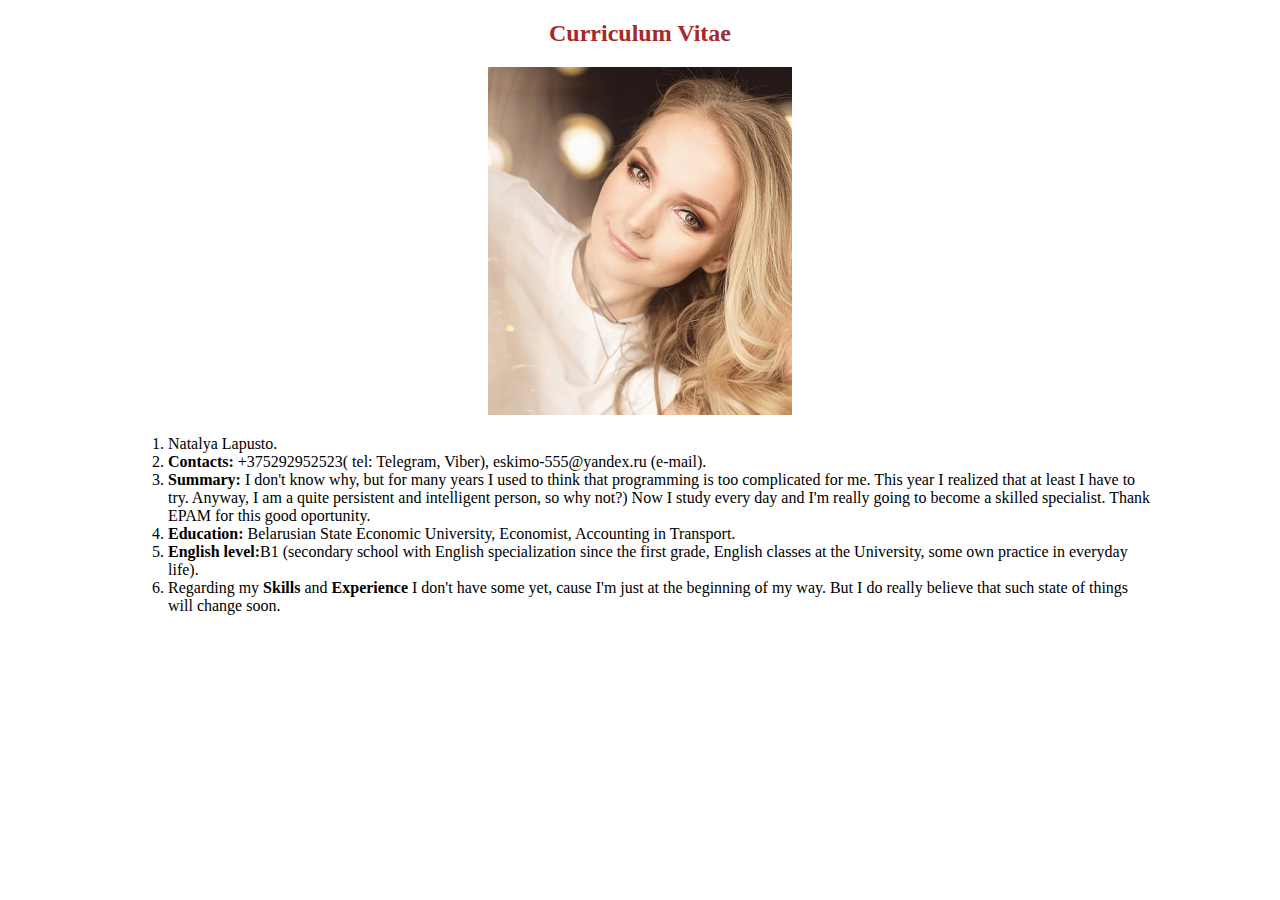
<file: index.html>
<!DOCTYPE html>
<html lang="en">
<head>
	<link rel="stylesheet" href="./cv.css"> 
	<meta charset="UTF-8">
	<title>curriculum-vitae</title>
</head>
<body>
<div class="container";>
	<header>
		<h2 id="curriculum-vitae"><strong>Curriculum Vitae</strong></h2>
	</header>
	<main>
		<section name="photo" class="photoContainer">
			<img src="./assets/ne4rNGmx9NY.jpg" alt="Photo1">
		</section>
		<section name="list">
			<ol>
			<li>Natalya Lapusto.</li>
			<li><strong>Contacts:</strong> +375292952523( tel: Telegram, Viber), eskimo-555@yandex.ru (e-mail).</li>
			<li><strong>Summary:</strong>
				I don't know why, but for many years I used to think that programming is too complicated for me. This year I realized that at least I have to try. 
				Anyway, I am a quite persistent and intelligent person, so why not?) Now I study every day and I'm really going to become a skilled specialist. 
				Thank EPAM for this good oportunity.</li>
			<li><strong>Education:</strong> Belarusian State Economic University, Economist, Accounting in Transport.</li>		
			<li><strong>English level:</strong>B1 (secondary school with English specialization since the first grade, English classes at the University, some own practice in everyday life). </li>
			<li>Regarding my <strong>Skills</strong> and <strong>Experience</strong>  I don't have some yet, cause I'm just at the beginning of my way. But I do really believe that such state of things will change soon.</li>
		</ol>
		</section>

		
	</main>
	</div>
</body>
</html>
</file>
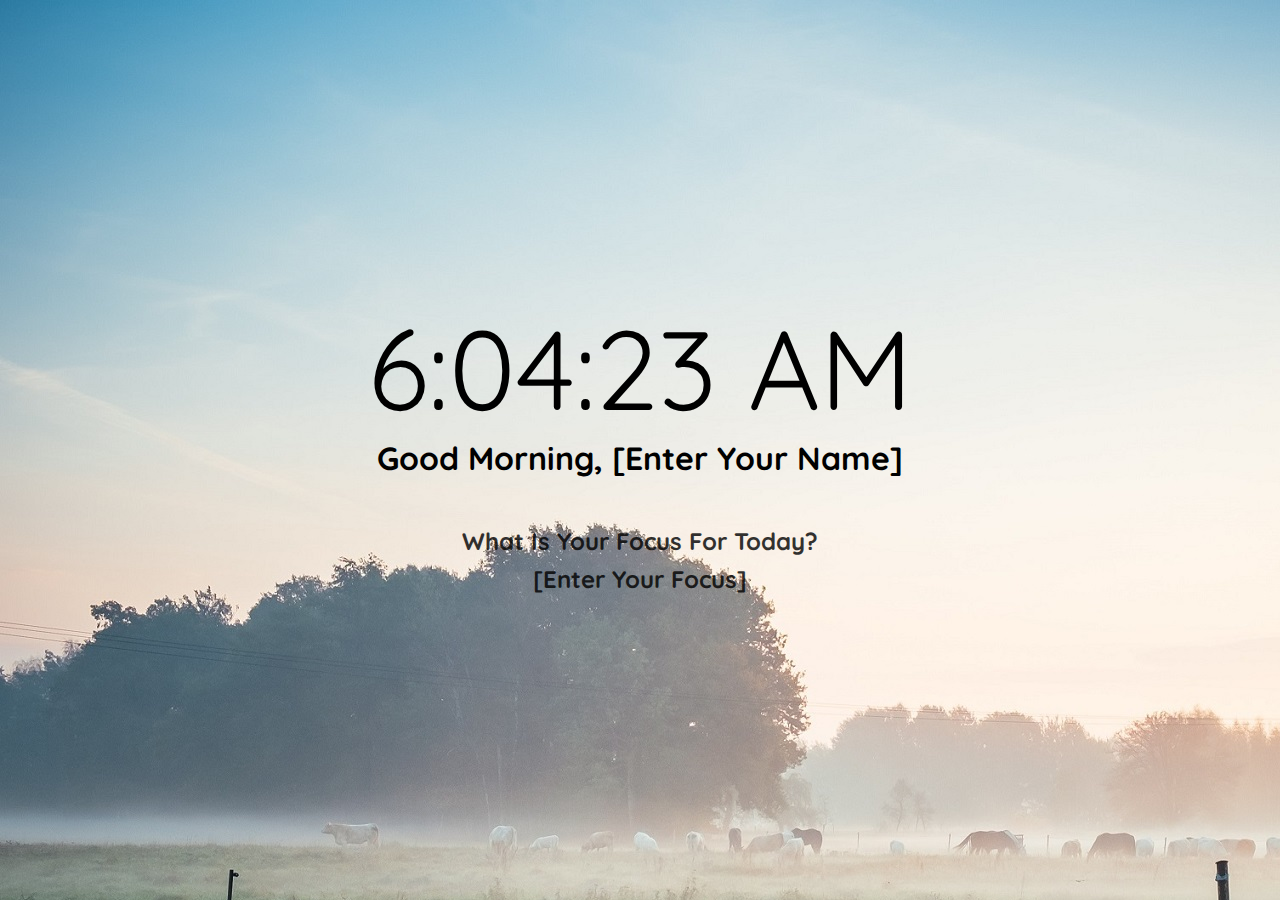
<file: Dynamic Landing Page/index.html>
<!DOCTYPE html>
<html lang="en">
<head>
    <meta charset="UTF-8">
    <meta name="viewport" content="width=device-width, initial-scale=1.0">
    <link rel="preconnect" href="https://fonts.gstatic.com">
    <link href="https://fonts.googleapis.com/css2?family=Quicksand:wght@600&display=swap" rel="stylesheet">
    <link rel="stylesheet" href="style.css">
    <title>Document</title>
</head>
<body>
    <div>
        <time id="time"></time>
    </div>
    <h1>
        <span id="greeting"></span>
        <span id="yourName" contenteditable="true"></span>
    </h1>
    <h2>What Is Your Focus For Today?</h2>
    <h2 id="focus" contenteditable="true"></h2>
    <script src="main.js"></script>
</body>
</html>
</file>
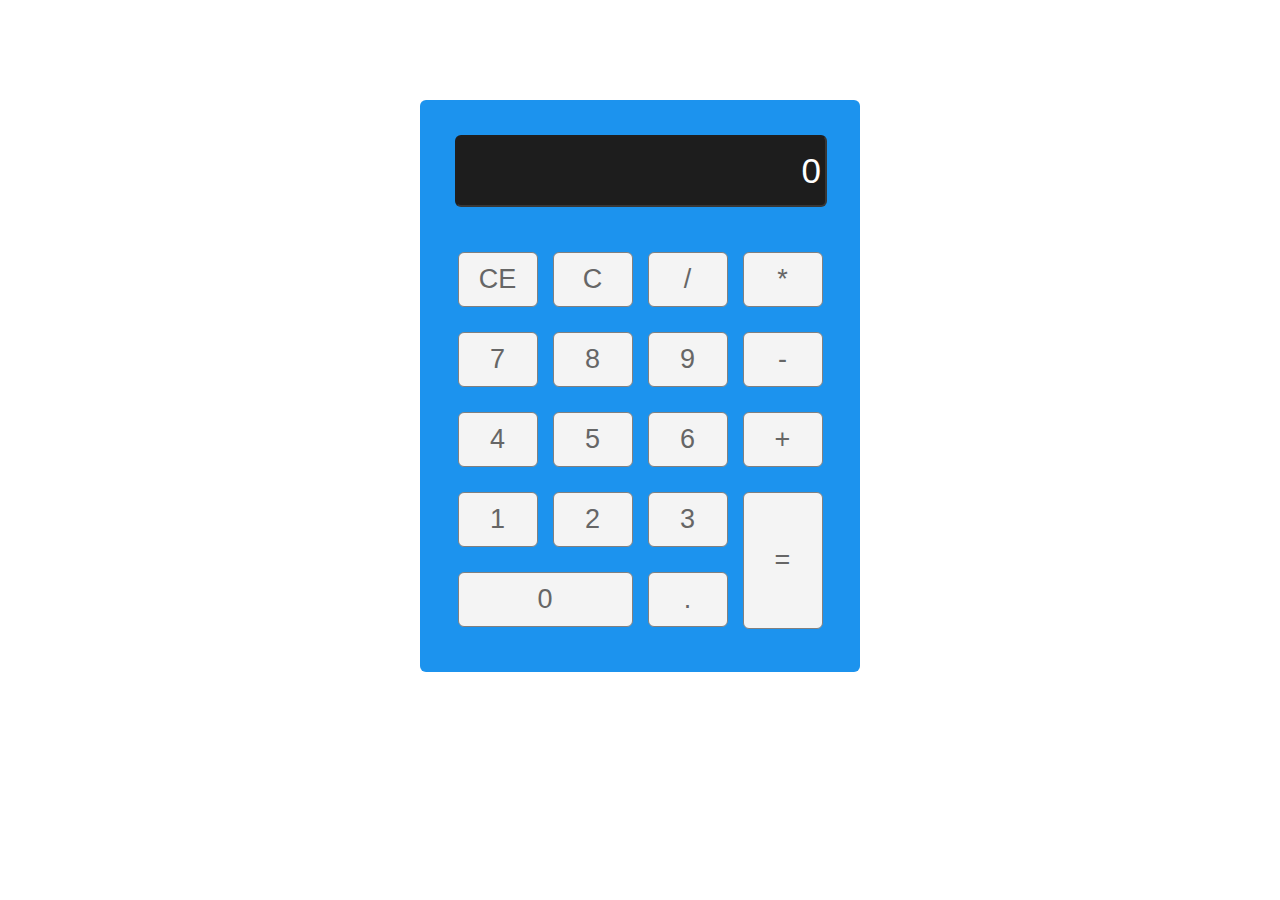
<file: projectcalculator1.github.io/index.html>
<!DOCTYPE html>
<html lang="ru">
  <head>
    <meta charset="UTF-8" />
    <title>calculator1</title>
    <link rel="stylesheet" href="style.css" />
  </head>
  <body>
    <main>
        <div class="calc__wrapper">
            <input type="text" id="display" value="0" name="" placeholder="000000000000000000" class="calc-display-input" disabled>
            <div class="calc-buttons">
                <button class="clear-btn btn btn-hover-red" id="ce">ce</button>
                <button class="clear-btn btn btn-hover-red" id="c">c</button>
                <button class="operator btn btn-hover-orange">/</button>
                <button class="operator btn btn-hover-orange">*</button>
                <button class="number btn-hover-green btn">7</button>
                <button class="number btn-hover-green btn">8</button>
                <button class="number btn-hover-green btn">9</button>
                <button class="operator btn btn-hover-orange">-</button>
                <button class="number btn-hover-green btn">4</button>
                <button class="number btn-hover-green btn">5</button>
                <button class="number btn-hover-green btn">6</button>
                <button class="operator btn btn-hover-orange">+</button>
                <button class="number btn-hover-green btn">1</button>
                <button class="number btn-hover-green btn">2</button>
                <button class="number btn-hover-green btn">3</button>
                <button class="operator btn btn-equal btn-hover-orange" id="result">=</button>
                <button class="number btn-hover-green btn btn-long">0</button>
                <button class="btn btn-hover-orange" id="decimal">.</button>
          </div>
        </div>
    </main>
    <script src="script.js"></script>
  </body>
</html>
</file>
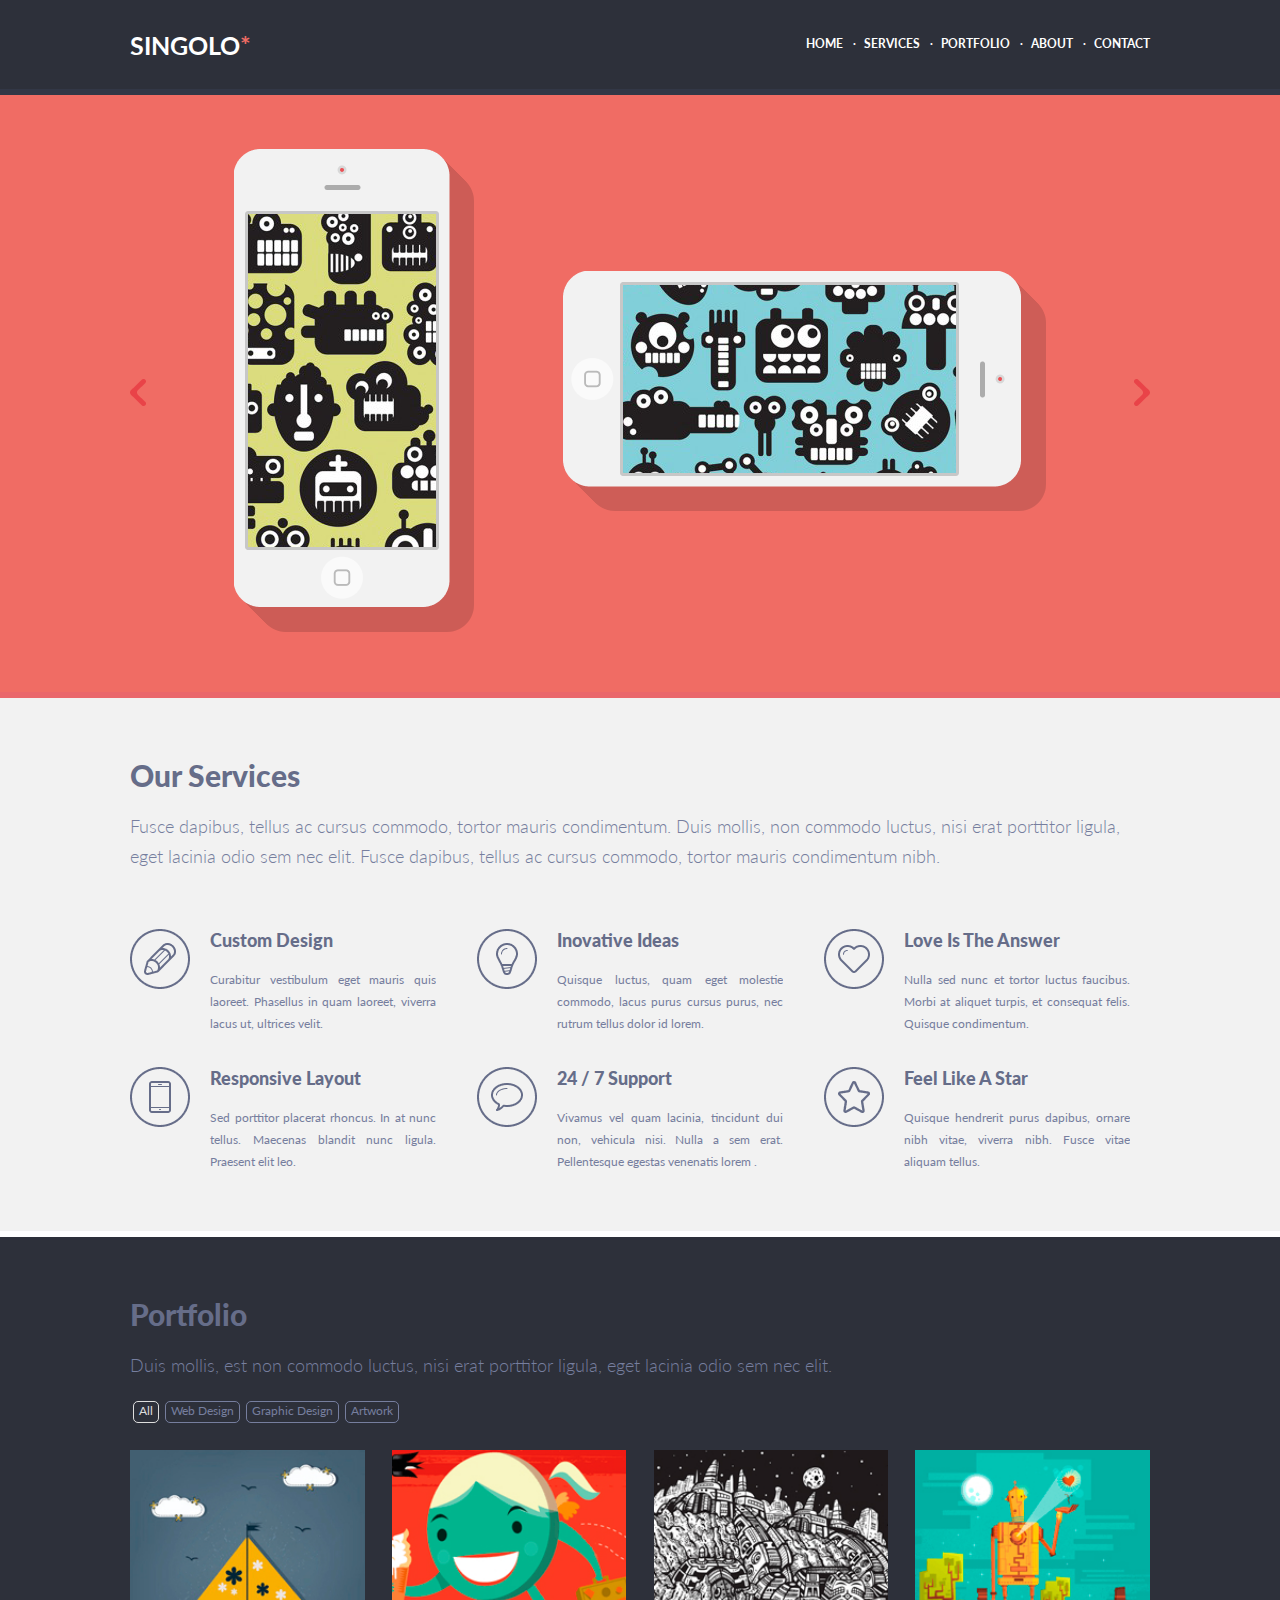
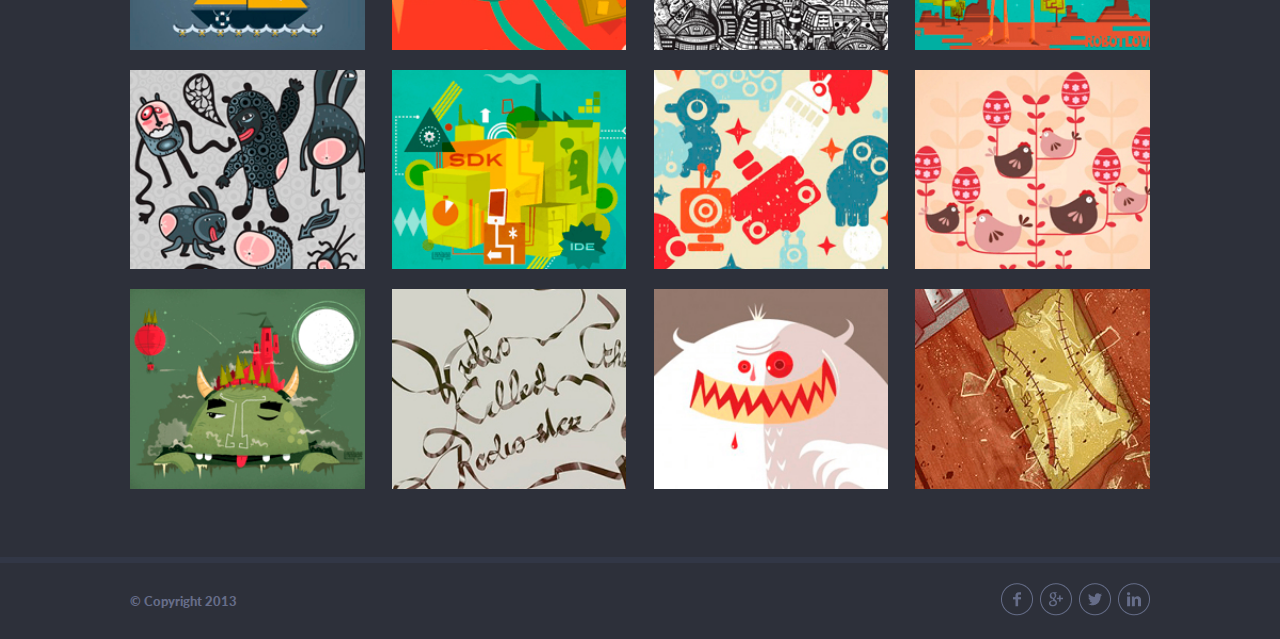
<file: singolo/singolo.html>
<!DOCTYPE html>
<html lang="en">
  <head>
    <meta charset="UTF-8" />
    <meta name="viewport" content="width=device-width, initial-scale=1.0" />
    <title>Singolo</title>
    <link
      href="https://fonts.googleapis.com/css2?family=Lato:wght@300;400;700;900&display=swap"
      rel="stylesheet"
    />
    <link rel="stylesheet" href="style.css" />
  </head>
  <body>
    <header class="header">
      <div class="header_wrapper">
        <div class="burger_container">
          <div class="burger_line"></div>
          <div class="burger_line"></div>
          <div class="burger_line"></div>
        </div>
        <h1 class="logo">SINGOLO<span class="logo_star">*</span></h1>
        <nav>
          <ul class="menu">
            <li>Home</li>
            <li>Services</li>
            <li>Portfolio</li>
            <li>About</li>
            <li>Contact</li>
          </ul>
        </nav>
      </div>
    </header>
    <section class="slider">
      <div class="wrapper slider_wrapper">
        <img
          src="img/slider/arrow-left.png"
          alt="arrow-left"
          class="slider_arrow arrow_left"
        />
        <div class="image_container">
          <img
            src="img/slider/phone-vertical.png"
            alt="phone-vertical"
            class="phone_vertical"
          />
        </div>
        <div class="image_container">
          <img
            src="img/slider/phone-horizontal.png"
            alt="phone-horizontal"
            class="phone_horizontal"
          />
        </div>
        <img
          src="img/slider/arrow-right.png"
          alt="arrow-right"
          class="slider_arrow arrow_right"
        />
      </div>
    </section>
    <section class="services">
      <div class="wrapper">
        <h2>Our Services</h2>
        <p class="common_text">
          Fusce dapibus, tellus ac cursus commodo, tortor mauris condimentum.
          Duis mollis, non commodo luctus, nisi erat porttitor ligula, eget
          lacinia odio sem nec elit. Fusce dapibus, tellus ac cursus commodo,
          tortor mauris condimentum nibh.
        </p>
        <div class="layout-3-column">
          <article class="service_item">
            <div class="service_icon">
              <img src="./img/services/services-item-1.png" alt="1" />
            </div>
            <div class="service_item_text">
              <h3 class="service_title">Custom Design</h3>
              <p class="service_description">
                Curabitur vestibulum eget mauris quis laoreet. Phasellus in quam
                laoreet, viverra lacus ut, ultrices velit.
              </p>
            </div>
          </article>
          <article class="service_item">
            <div class="service_icon">
              <img src="./img/services/services-item-2.png" alt="2" />
            </div>
            <div class="service_item_text">
              <h3 class="service_title">Inovative Ideas</h3>
              <p class="service_description">
                Quisque luctus, quam eget molestie commodo, lacus purus cursus
                purus, nec rutrum tellus dolor id lorem.
              </p>
            </div>
          </article>
          <article class="service_item">
            <div class="service_icon">
              <img src="./img/services/services-item-3.png" alt="3" />
            </div>
            <div class="service_item_text">
              <h3 class="service_title">Love Is The Answer</h3>
              <p class="service_description">
                Nulla sed nunc et tortor luctus faucibus. Morbi at aliquet
                turpis, et consequat felis. Quisque condimentum.
              </p>
            </div>
          </article>
          <article class="service_item">
            <div class="service_icon">
              <img src="./img/services/services-item-4.png" alt="4" />
            </div>
            <div class="service_item_text">
              <h3 class="service_title">Responsive Layout</h3>
              <p class="service_description">
                Sed porttitor placerat rhoncus. In at nunc tellus. Maecenas
                blandit nunc ligula. Praesent elit leo.
              </p>
            </div>
          </article>
          <article class="service_item">
            <div class="service_icon">
              <img src="./img/services/services-item-5.png" alt="5" />
            </div>
            <div class="service_item_text">
              <h3 class="service_title">24 / 7 Support</h3>
              <p class="service_description">
                Vivamus vel quam lacinia, tincidunt dui non, vehicula nisi.
                Nulla a sem erat. Pellentesque egestas venenatis lorem .
              </p>
            </div>
          </article>
          <article class="service_item">
            <div class="service_icon">
              <img src="./img/services/services-item-6.png" alt="6" />
            </div>
            <div class="service_item_text">
              <h3 class="service_title">Feel Like A Star</h3>
              <p class="service_description">
                Quisque hendrerit purus dapibus, ornare nibh vitae, viverra
                nibh. Fusce vitae aliquam tellus.
              </p>
            </div>
          </article>
        </div>
      </div>
    </section>
    <section class="portfolio">
      <div class="wrapper">
        <h2>Portfolio</h2>
        <p class="common_text">
          Duis mollis, est non commodo luctus, nisi erat porttitor ligula, eget
          lacinia odio sem nec elit.
        </p>
        <div class="filter-list">
          <span class="filter-item item_selected">All</span>
          <span class="filter-item">Web Design</span>
          <span class="filter-item">Graphic Design</span>
          <span class="filter-item">Artwork</span>
        </div>
        <div class="portfolio_pictures">
          <img
            src="./img/portfolio/portfolio-1.jpg"
            alt="portfolio_1"
            class="images"
          />
          <img
            src="./img/portfolio/portfolio-2.jpg"
            alt="portfolio_2"
            class="images"
          />
          <img
            src="./img/portfolio/portfolio-3.jpg"
            alt="portfolio_3"
            class="images"
          />
          <img
            src="./img/portfolio/portfolio-4.jpg"
            alt="portfolio_4"
            class="images"
          />
          <img
            src="./img/portfolio/portfolio-5.jpg"
            alt="portfolio_5"
            class="images"
          />
          <img
            src="./img/portfolio/portfolio-6.jpg"
            alt="portfolio_6"
            class="images"
          />
          <img
            src="./img/portfolio/portfolio-7.jpg"
            alt="portfolio_7"
            class="images"
          />
          <img
            src="./img/portfolio/portfolio-8.jpg"
            alt="portfolio_8"
            class="images"
          />
          <img
            src="./img/portfolio/portfolio-9.jpg"
            alt="portfolio_9"
            class="images"
          />
          <img
            src="./img/portfolio/portfolio-10.jpg"
            alt="portfolio_10"
            class="images"
          />
          <img
            src="./img/portfolio/portfolio-11.jpg"
            alt="portfolio_11"
            class="images"
          />
          <img
            src="./img/portfolio/portfolio-12.jpg"
            alt="portfolio_12"
            class="images"
          />
        </div>
      </div>
    </section>
    <footer class="footer">
      <div class="wrapper footer_wrapper">
        <p class="copyright">&copy; Copyright 2013</p>
        <div class="social_buttons">
          <img
            src="./img/social_buttons/ico-facebook.png"
            alt="FB"
            class="social_button"
          />
          <img
            src="./img/social_buttons/ico-google-plus.png"
            alt="G+"
            class="social_button"
          />
          <img
            src="./img/social_buttons/ico-twitter.png"
            alt="TW"
            class="social_button"
          />
          <img
            src="./img/social_buttons/ico-linkedin.png"
            alt="L"
            class="social_button"
          />
        </div>
      </div>
    </footer>
  </body>
</html>
</file>
<file: cv.css>
h2 {
    color: brown;
    max-width: 1024px;
    justify-content: center;
    text-align: center;
    margin-left: auto;
    margin-right: auto;
}


.photoContainer {
    max-width: 1024px;
    justify-content: center;  
    margin-left: auto;
    margin-right: auto;
    text-align: center;
}

section {
    max-width: 1024px;
    justify-content: center;  
    margin-left: auto;
    margin-right: auto;
}
</file>
<file: Dynamic Landing Page/style.css>
* {
    box-sizing: border-box;
    margin: 0;
    padding: 0;
  }
  
  body {
    font-family: 'Quicksand', sans-serif;
    display: flex;
    flex-direction: column;
    align-items: center;
    justify-content: center;
    text-align: center;
    height: 100vh;
    color: black;
  }
  
  #time {
    font-size: 7rem;
    
  }
  
  h1 {
    margin-bottom: 3rem;
  }
  
  h2 {
    margin-bottom: 0.5rem;
    opacity: 0.8;
    }
  
  @media (max-width: 700px) {
    .time {
      font-size: 6rem;
    }
  }
</file>
<file: projectcalculator1.github.io/style.css>
.calc__wrapper {
  display: grid;
  margin: 100px auto;
  background-color: #1c93ee;
  width: 385px;
  padding-left: 35px;
  padding-right: 20px;
  border-radius: 6px;
}

.calc-display-input {
  width: 360px;
  height: 60px;
  margin: 35px 0;
  border-radius: 6px;
  background-color: #1d1d1d;
  color: #fff;
  text-align: right;
  font-size: 35px;
  padding: 4px;
}

.calc-buttons {
  display: grid;
  cursor: pointer;
  justify-content: center;
  align-content: center;
  grid-template-columns: repeat(4, 95px);
  grid-template-rows: repeat(5, 80px);
  margin-bottom: 30px;
}

.btn {
  width: 80px;
  height: 55px;
  background-color: #f4f4f4;
  font-size: 27px;
  color: #666666;
  text-transform: uppercase;
  border-radius: 6px;
  padding: 0;
}

button {
  margin: 10px;
  border: 1px grey solid;
  border-radius: 4px;
  margin-left: 0;
}

.btn-hover-red:hover {
  background-color: #d83e33;
  color: #f2f2f2;
}

.btn-hover-orange:hover {
  background-color: #ff6a00;
  color: #f2f2f2;
}

.btn-hover-green:hover {
  background-color: green;
  color: #f2f2f2;
}

.btn:active {
  transform: translateY(-1px);
  box-shadow: 0px 1px #ccc;
}

.btn-long {
  width: 175px;
}

.btn-equal {
  height: 137px;
}

#decimal {
  grid-column: 3;
  grid-row: 5;
}

@media screen and (max-width: 768px) {
  .calc {
    width: 300px;
    margin: 0 auto;
  }
  .calc-display-input {
    width: 280px;
  }

  input[placeholder] {
    font-size: 28px;
  }
  input::-moz-placeholder {
    font-size: 28px;
  }
  input:-moz-placeholder {
    font-size: 28px;
  }
  input:-ms-input-placeholder {
    font-size: 28px;
  }

  .btn {
    width: 64px;
  }
  .btn-long {
    width: 140px;
  }
}
@media screen and (max-width: 400px) {
  .calc {
    width: 280px;
  }
  .calc-display-input {
    width: 260px;
  }
  .btn {
    width: 60px;
  }
  .btn-long {
    width: 132px;
  }
}
</file>
<file: singolo/style.css>
html {
  font-size: 10px;
  scroll-behavior: smooth;
}

body {
  font-size: 1.2rem;
  font-family: "Lato", sans-serif;
  min-width: 320px;
  margin: 0px;
}

.header {
  background-color: #2d303a;
  border-bottom: 6px solid #323746;
}

.header_wrapper {
  max-width: 1020px;
  display: flex;
  justify-content: space-between;
  align-items: center;
  margin: 0 auto;
  padding: 0 40px;
  height: 89px;
}

h1 {
  font-weight: bold;
  font-size: 2.5rem;
  color: #ffffff;
}

.logo_star {
  color: #f06c64;
}

.menu {
  font-weight: bold;
  font-size: 1.2rem;
  line-height: 14.4px;
  text-transform: uppercase;
  display: flex;
  justify-content: space-between;
}

.menu li {
  list-style: none;
  margin-right: 21px;
  cursor: pointer;
  color: white;
  position: relative;
}

.menu li:last-child {
  margin-right: 0;
}

.menu li:hover {
  transform: scale(1.1);
  color: #f06c64;
}

.menu li::after {
  content: ".";
  font-size: 1.2rem;
  position: absolute;
  left: 100%;
  text-align: center;
  color: white;
  top: -3px;
  margin-left: 10px;
}

.menu li:last-child::after {
  display: none;
}

.slider {
  background-color: #f06c64;
  border-bottom: 6px solid #ea676b;
  padding: 54px 0 57px;
}

.slider_wrapper {
  display: flex;
  justify-content: space-between;
  align-items: center;
}

.image_container {
  width: auto;
}

.phone_vertical {
  max-width: 100%;
  height: auto;
}

.phone_horizontal {
  max-width: 100%;
  height: auto;
}

.slider_arrow {
  top: 43%;
  cursor: pointer;
}

.slider_arrow:hover {
  transform: scale(1.5);
}

.services {
  background-color: #f2f2f2;
  border-bottom: 6px solid #ffffff;
}

.services h2 {
  font-weight: 900;
  font-size: 3rem;
  line-height: 36px;
  color: #666d89;
  margin: 0;
  padding-top: 59px;
}

.common_text {
  font-size: 1.8rem;
  font-weight: 300;
  color: #767e9e;
  line-height: 30px;
}

.layout-3-column {
  display: flex;
  flex-wrap: wrap;
  padding-top: 2%;
  justify-content: space-between;
  margin-bottom: 46px;
}

.service_icon {
  margin-right: 20px;
}

.service_item {
  display: flex;
  justify-content: space-between;
  width: 30%;
  margin-top: 20px;
  margin-right: 20px;
  overflow: hidden;
}

h3 {
  font-weight: 900;
  font-size: 1.8rem;
  color: #666d89;
  margin-top: 0;
}

.service_item_text {
  color: #767e9e;
  font-size: 1.2rem;
  font-weight: 400;
  line-height: 22px;
  text-align: justify;
}

h4 {
  font-weight: 900;
  font-size: 1.3rem;
  line-height: 18px;
}

.wrapper {
  max-width: 1020px;
  margin: 0 auto;
  padding: 0 40px;
}

.portfolio {
  background-color: #2d303a;
  border-bottom: 6px solid #323746;
}

.portfolio h2 {
  font-weight: 900;
  font-size: 3rem;
  line-height: 36px;
  color: #666d89;
  margin: 0;
  padding-top: 59px;
}

.filter-list {
  display: flex;
  margin-bottom: 24px;
}

.filter-item {
  border: 1px solid #767e9e;
  box-sizing: border-box;
  border-radius: 5px;
  font-size: 1.2rem;
  line-height: 12px;
  color: #767e9e;
  padding: 3px 5px 5px;
  margin: 3px;
  cursor: pointer;
}

.filter-item:hover {
  transform: scale(1.1);
}

.item_selected {
  color: #dedede;
  border: 1px solid #dedede;
}

.portfolio_pictures {
  width: 100%;
  display: flex;
  flex-wrap: wrap;
  justify-content: space-between;
  height: 100%;
  overflow: hidden;
  margin-bottom: 48px;
}

.images {
  width: 23%;
  margin-bottom: 20px;
}
.images:nth-child(n + 13) {
  display: none;
}

.footer {
  background-color: #2d303a;
}

.footer_wrapper {
  max-width: 1020px;
  margin: 0 auto;
  height: 76px;
  display: flex;
  align-items: center;
  justify-content: space-between;
}

.copyright {
  font-weight: 900;
  font-size: 1.3rem;
  line-height: 18px;
  color: #666d89;
}

.social_button {
  margin-left: 4px;
  cursor: pointer;
}

.burger_container {
  width: 25px;
  height: 20px;
  display: none;
}

.burger_line {
  background-color: white;
  margin-bottom: 6.4px;
  width: 100%;
  height: 2px;
}

@media (max-width: 1019px) {
  .phone_vertical {
    width: 180px;
    height: 363px;
  }
  .phone_horizontal {
    width: 363px;
    height: 180px;
  }
  .layout-3-column {
    flex-direction: row;
    align-items: center;
  }
  .service_item {
    display: flex;
    justify-content: space-between;
    width: 43%;
    margin-top: 10px;
    margin-right: 0;
  }
  .images {
    width: 30%;
    margin: 0 0 20px;
  }
}

@media (max-width: 767px) {
  .header_wrapper {
    justify-content: center;
    max-height: 71px;
  }
  .wrapper {
    padding: 0 30px;
  }
  .menu {
    display: none;
  }
  h1 {
    font-size: 2rem;
  }
  .burger_container {
    display: block;
    position: absolute;
    left: 20px;
  }
  .phone_vertical {
    width: 88px;
    height: 178px;
  }
  .phone_horizontal {
    width: 178px;
    height: 88px;
  }
  .slider {
    padding-top: 20px;
    padding-bottom: 30px;
  }
  .slider_wrapper {
    padding: 0 10px;
  }
  .services h2 {
    padding-top: 28px;
  }

  .service_item {
    display: flex;
    justify-content: flex-start;
    width: 90%;
    margin-right: 0;
  }
  .portfolio h2 {
    padding-top: 42px;
  }
  .layout-3-column {
    margin-bottom: 15px;
  }
  .images {
    width: 48%;
    margin: 0 0 14px;
  }
  .copyright {
    display: none;
  }
  .social_buttons {
    margin: auto;
  }
}

@media (max-width: 374px) {
  .filter-item {
    white-space: nowrap;
  }
}
</file>
